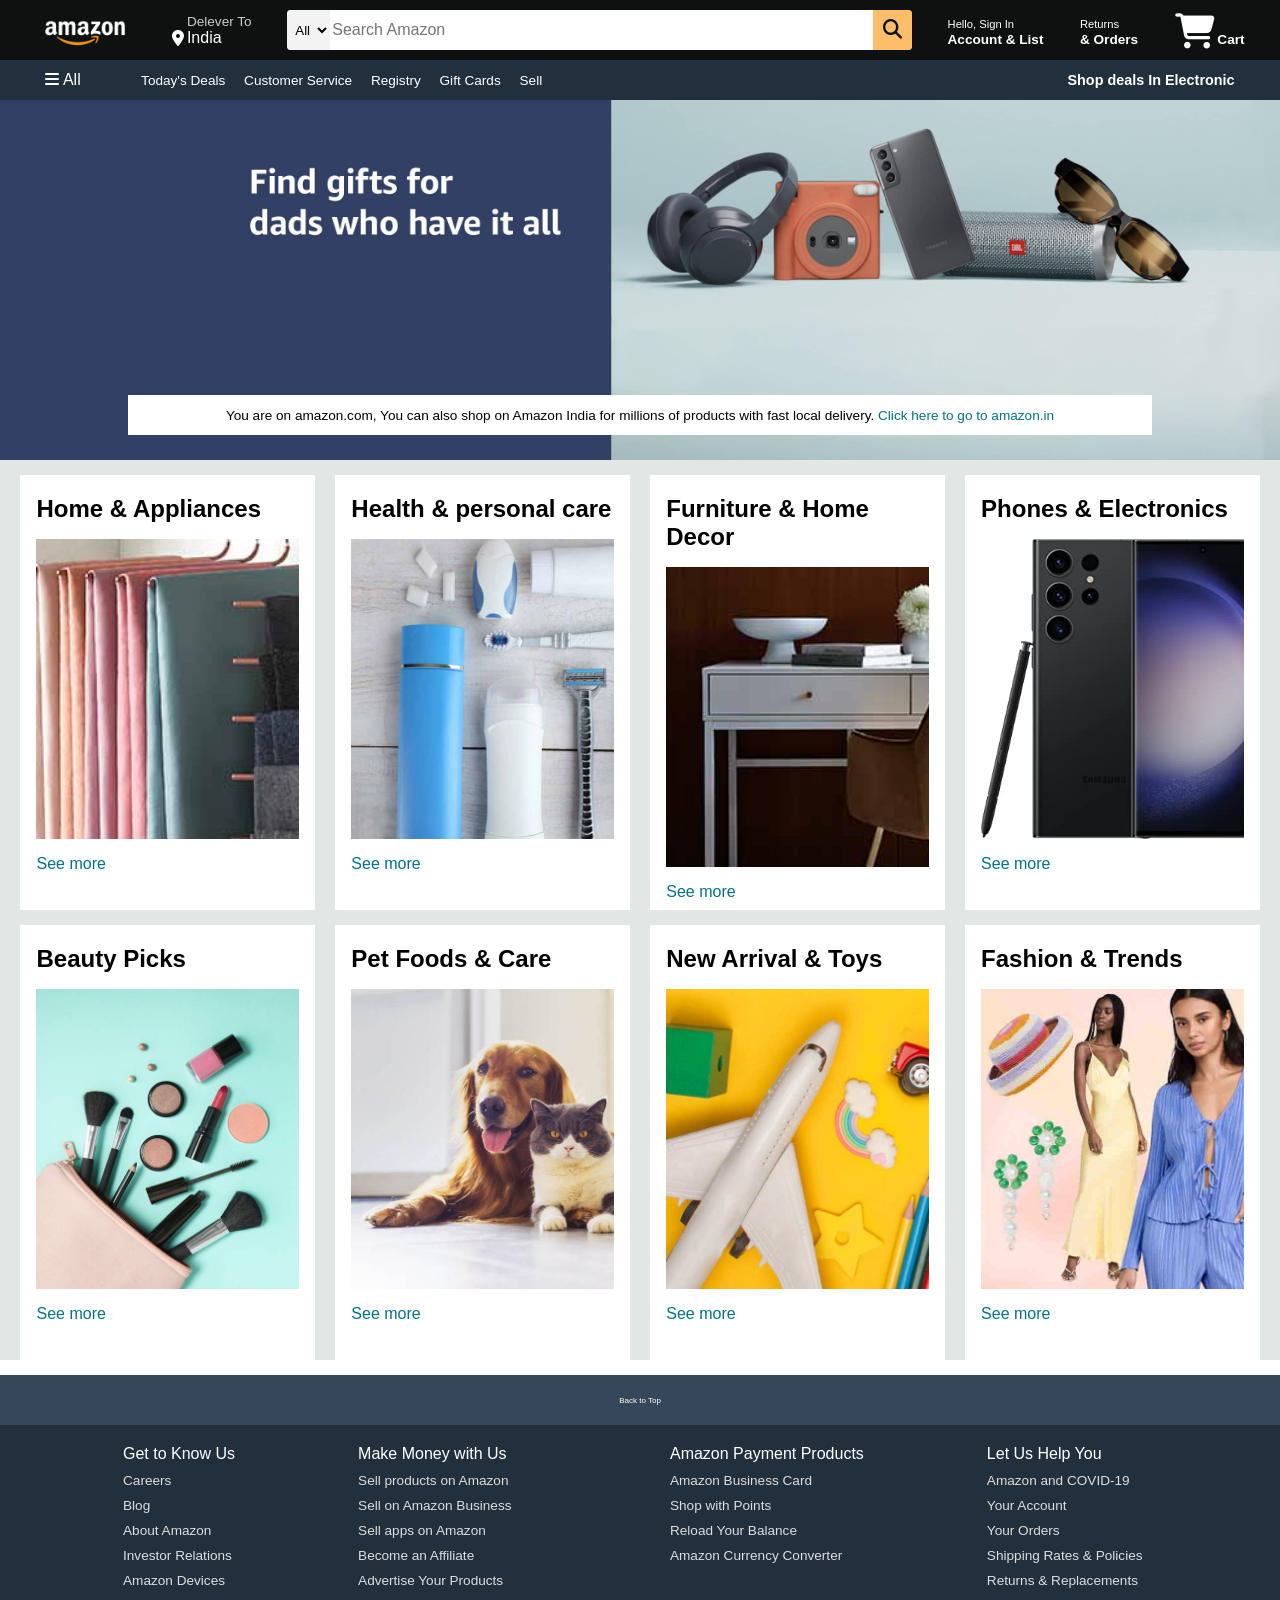
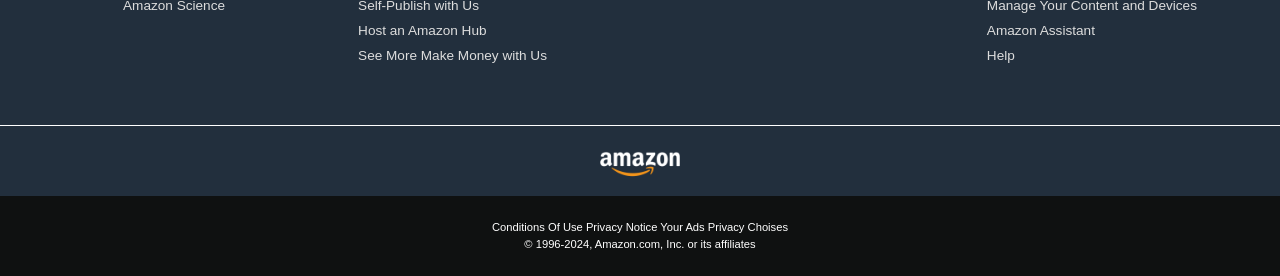
<file: index.html>
<!DOCTYPE html>
<html lang="en">
<head>
    <meta charset="UTF-8">
    <meta name="viewport" content="width=device-width, initial-scale=1.0">
    <title>Amazon.com</title>
    <link rel="stylesheet" href="https://cdnjs.cloudflare.com/ajax/libs/font-awesome/6.5.2/css/all.min.css" integrity="sha512-SnH5WK+bZxgPHs44uWIX+LLJAJ9/2PkPKZ5QiAj6Ta86w+fsb2TkcmfRyVX3pBnMFcV7oQPJkl9QevSCWr3W6A==" crossorigin="anonymous" referrerpolicy="no-referrer" />
    <link rel="stylesheet" href="style.css">
    <link rel="icon" href="./Assets/amazon_favicon_icon.png">
</head>
<body>
    <header>
        <div class="navbar">
            <div class="nav-logo border">
                <div class="logo"></div>
            </div>

            <div class="nav-address border">
               <p class="add-first"> Delever To</p>
                <div class="add-icon">
                    <i class="fa-solid fa-location-dot"></i>
                    <p class="add-sec">India</p>
                </div>
            </div>

            <div class="nav-search">
                <select class="search-select">
                    <option>All</option>
                </select>
                <input placeholder="Search Amazon" class="search-input">
                <div class="search-icon"><i class="fa-solid fa-magnifying-glass"></i></div>
            </div>

            <div class="nav-signin border">
                <p><span>Hello, Sign In</span></p>
                <p class="nav-second">Account & List</p>
            </div>

            <div class="nav-return border">
                <p><span>Returns</span></p>
                <p class="nav-second">& Orders</p>
            </div>

            <div class="nav-cart border">
                <i class="fa-solid fa-cart-shopping"></i>
                Cart
            </div>
        </div>

        <div class="panel">
            <div class="panel-all">
                <i class="fa-solid fa-bars"></i>
                All
            </div>

            <div class="panel-ops">
                <p>Today's Deals</p>
                <p>Customer Service</p>
                <p>Registry</p>
                <p>Gift Cards</p>
                <p>Sell</p>
            </div>

            <div class="panel-deals">
                Shop deals In Electronic
            </div>
        </div>
    </header>

    <div class="hero-section">
        <div class="hero-msg">
            <p>You are on amazon.com, You can also shop on Amazon India for millions of products with fast local delivery. <a href="#">Click here to go to amazon.in</a></p>
        </div>
    </div>

    <div class="shop-section">
        <div class="box1 box">
           <div class="box-content">
            <h2>Home & Appliances</h2>
            <div class="box-img" style="background-image: url('./Assets/box1_image.jpg');"></div>
            <a href="#">See more</a>
           </div>
        </div>

        <div class="box2 box">
            <div class="box-content">
                <h2>Health & personal care</h2>
                <div class="box-img" style="background-image: url('./Assets/box2_image.jpg');"></div>
                <a href="#">See more</a>
               </div>
        </div>

        <div class="box3 box">
            <div class="box-content">
                <h2>Furniture & Home Decor</h2>
                <div class="box-img" style="background-image: url('./Assets/box3_image.jpg');"></div>
                <a href="#">See more</a>
               </div>
        </div>

        <div class="box4 box">
            <div class="box-content">
                <h2>Phones & Electronics</h2>
                <div class="box-img" style="background-image: url('./Assets/box4_image.jpg');"></div>
                <a href="#">See more</a>
               </div>
        </div>

        <div class="box5 box">
            <div class="box-content">
             <h2>Beauty Picks</h2>
             <div class="box-img" style="background-image: url('./Assets/box5_image.jpg');"></div>
             <a href="#">See more</a>
            </div>
         </div>
         
         <div class="box6 box">
             <div class="box-content">
                 <h2>Pet Foods & Care</h2>
                 <div class="box-img" style="background-image: url('./Assets/box6_image.jpg');"></div>
                 <a href="#">See more</a>
                </div>
         </div>
 
         <div class="box7 box">
             <div class="box-content">
                 <h2>New Arrival & Toys</h2>
                 <div class="box-img" style="background-image: url('./Assets/box7_image.jpg');"></div>
                 <a href="#">See more</a>
                </div>
         </div>
 
         <div class="box8 box">
             <div class="box-content">
                 <h2>Fashion & Trends</h2>
                 <div class="box-img" style="background-image: url('./Assets/box8_image.jpg');"></div>
                 <a href="#">See more</a>
                </div>
         </div>
    </div>

    <footer>
        <div class="foot-panel1">
            Back to Top
        </div>

        <div class="foot-panel2">
            <ul>
                <p>Get to Know Us</p>
                <a>Careers</a>
                <a>Blog</a>
                <a>About Amazon</a>
                <a>Investor Relations</a>
                <a>Amazon Devices</a>
                <a>Amazon Science</a>
            </ul>

            <ul>
                <p>Make Money with Us</p>                
                <a>Sell products on Amazon</a>
                <a>Sell on Amazon Business</a>
                <a>Sell apps on Amazon</a>
                <a>Become an Affiliate</a>
                <a>Advertise Your Products</a>
                <a>Self-Publish with Us</a>
                <a>Host an Amazon Hub</a>
                <a>See More Make Money with Us</a>
            </ul>

            <ul>
                <p>Amazon Payment Products</p>
                <a>Amazon Business Card</a>
                <a>Shop with Points</a>
                <a>Reload Your Balance</a>
                <a>Amazon Currency Converter</a>
            </ul>

            <ul>
                <p>Let Us Help You</p>
                <a>Amazon and COVID-19</a>
                <a>Your Account</a>
                <a>Your Orders</a>
                <a>Shipping Rates & Policies</a>
                <a>Returns & Replacements</a>
                <a>Manage Your Content and Devices</a>
                 <a>Amazon Assistant</a>
                <a>Help</a>
            </ul>
        </div>

        <div class="foot-panel3">
            <div class="logo"></div>
        </div>

        <div class="foot-panel4">
            <div class="pages">
                <a>Conditions Of Use</a>
                <a>Privacy Notice</a>
                <a>Your Ads Privacy Choises</a>
            </div>

            <div class="copyright">
                <a>© 1996-2024, Amazon.com, Inc. or its affiliates</a>
            </div>
        </div>
    </footer>
</body>
</html>
</file>
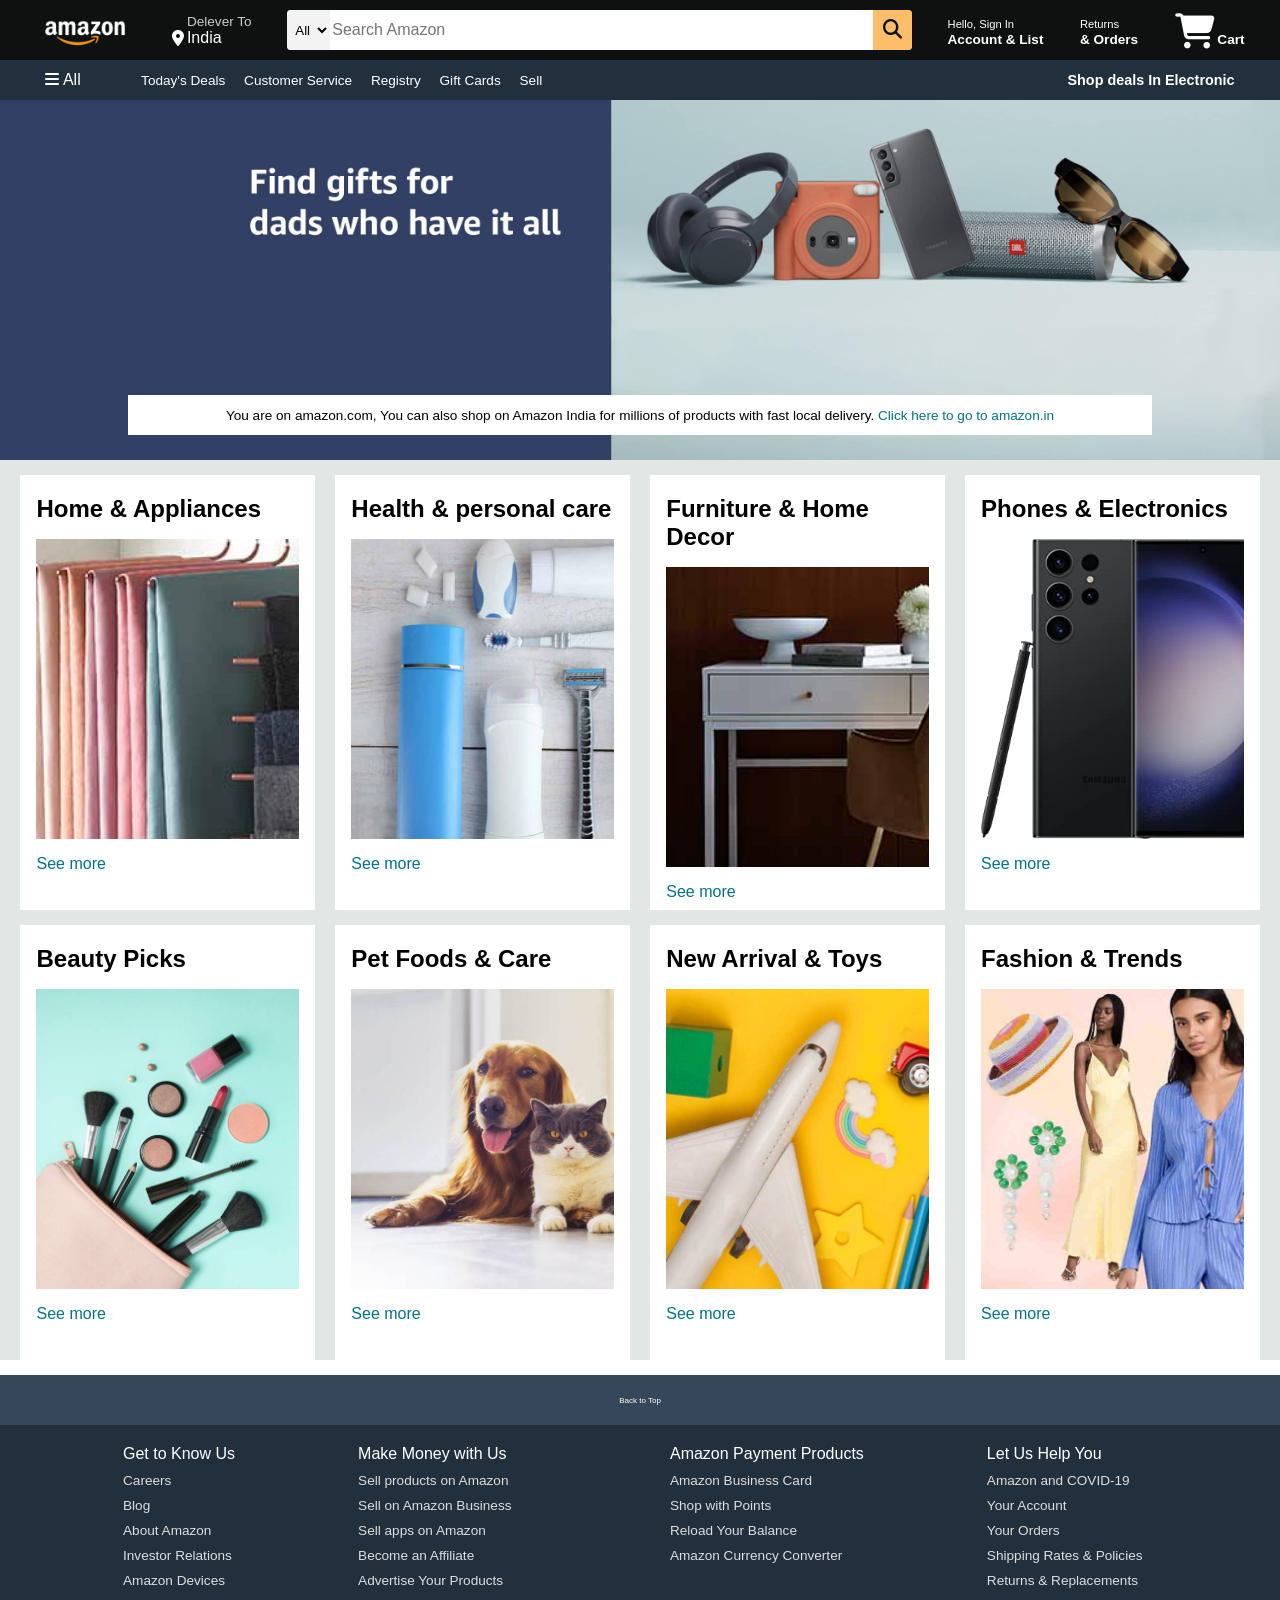
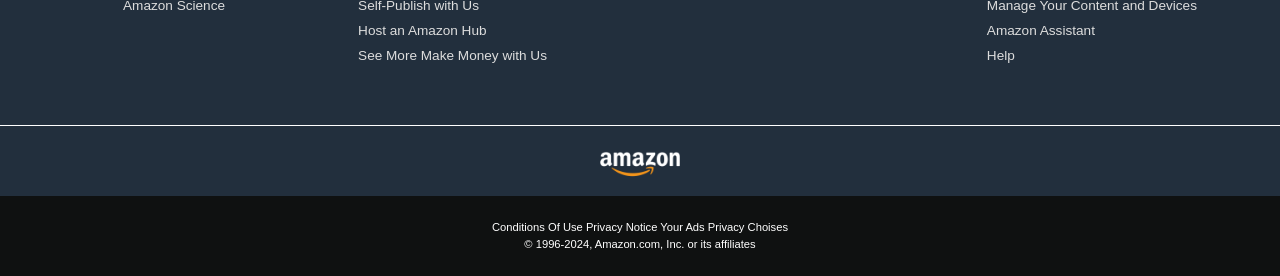
<file: Amazon.html>
<!DOCTYPE html>
<html lang="en">
<head>
    <meta charset="UTF-8">
    <meta name="viewport" content="width=device-width, initial-scale=1.0">
    <title>Amazon.com</title>
    <link rel="stylesheet" href="https://cdnjs.cloudflare.com/ajax/libs/font-awesome/6.5.2/css/all.min.css" integrity="sha512-SnH5WK+bZxgPHs44uWIX+LLJAJ9/2PkPKZ5QiAj6Ta86w+fsb2TkcmfRyVX3pBnMFcV7oQPJkl9QevSCWr3W6A==" crossorigin="anonymous" referrerpolicy="no-referrer" />
    <link rel="stylesheet" href="Amazon.css">
    <link rel="icon" href="./Assets/amazon_favicon_icon.png">
</head>
<body>
    <header>
        <div class="navbar">
            <div class="nav-logo border">
                <div class="logo"></div>
            </div>

            <div class="nav-address border">
               <p class="add-first"> Delever To</p>
                <div class="add-icon">
                    <i class="fa-solid fa-location-dot"></i>
                    <p class="add-sec">India</p>
                </div>
            </div>

            <div class="nav-search">
                <select class="search-select">
                    <option>All</option>
                </select>
                <input placeholder="Search Amazon" class="search-input">
                <div class="search-icon"><i class="fa-solid fa-magnifying-glass"></i></div>
            </div>

            <div class="nav-signin border">
                <p><span>Hello, Sign In</span></p>
                <p class="nav-second">Account & List</p>
            </div>

            <div class="nav-return border">
                <p><span>Returns</span></p>
                <p class="nav-second">& Orders</p>
            </div>

            <div class="nav-cart border">
                <i class="fa-solid fa-cart-shopping"></i>
                Cart
            </div>
        </div>

        <div class="panel">
            <div class="panel-all">
                <i class="fa-solid fa-bars"></i>
                All
            </div>

            <div class="panel-ops">
                <p>Today's Deals</p>
                <p>Customer Service</p>
                <p>Registry</p>
                <p>Gift Cards</p>
                <p>Sell</p>
            </div>

            <div class="panel-deals">
                Shop deals In Electronic
            </div>
        </div>
    </header>

    <div class="hero-section">
        <div class="hero-msg">
            <p>You are on amazon.com, You can also shop on Amazon India for millions of products with fast local delivery. <a href="#">Click here to go to amazon.in</a></p>
        </div>
    </div>

    <div class="shop-section">
        <div class="box1 box">
           <div class="box-content">
            <h2>Home & Appliances</h2>
            <div class="box-img" style="background-image: url('./Assets/box1_image.jpg');"></div>
            <a href="#">See more</a>
           </div>
        </div>

        <div class="box2 box">
            <div class="box-content">
                <h2>Health & personal care</h2>
                <div class="box-img" style="background-image: url('./Assets/box2_image.jpg');"></div>
                <a href="#">See more</a>
               </div>
        </div>

        <div class="box3 box">
            <div class="box-content">
                <h2>Furniture & Home Decor</h2>
                <div class="box-img" style="background-image: url('./Assets/box3_image.jpg');"></div>
                <a href="#">See more</a>
               </div>
        </div>

        <div class="box4 box">
            <div class="box-content">
                <h2>Phones & Electronics</h2>
                <div class="box-img" style="background-image: url('./Assets/box4_image.jpg');"></div>
                <a href="#">See more</a>
               </div>
        </div>

        <div class="box5 box">
            <div class="box-content">
             <h2>Beauty Picks</h2>
             <div class="box-img" style="background-image: url('./Assets/box5_image.jpg');"></div>
             <a href="#">See more</a>
            </div>
         </div>
         
         <div class="box6 box">
             <div class="box-content">
                 <h2>Pet Foods & Care</h2>
                 <div class="box-img" style="background-image: url('./Assets/box6_image.jpg');"></div>
                 <a href="#">See more</a>
                </div>
         </div>
 
         <div class="box7 box">
             <div class="box-content">
                 <h2>New Arrival & Toys</h2>
                 <div class="box-img" style="background-image: url('./Assets/box7_image.jpg');"></div>
                 <a href="#">See more</a>
                </div>
         </div>
 
         <div class="box8 box">
             <div class="box-content">
                 <h2>Fashion & Trends</h2>
                 <div class="box-img" style="background-image: url('./Assets/box8_image.jpg');"></div>
                 <a href="#">See more</a>
                </div>
         </div>
    </div>

    <footer>
        <div class="foot-panel1">
            Back to Top
        </div>

        <div class="foot-panel2">
            <ul>
                <p>Get to Know Us</p>
                <a>Careers</a>
                <a>Blog</a>
                <a>About Amazon</a>
                <a>Investor Relations</a>
                <a>Amazon Devices</a>
                <a>Amazon Science</a>
            </ul>

            <ul>
                <p>Make Money with Us</p>                
                <a>Sell products on Amazon</a>
                <a>Sell on Amazon Business</a>
                <a>Sell apps on Amazon</a>
                <a>Become an Affiliate</a>
                <a>Advertise Your Products</a>
                <a>Self-Publish with Us</a>
                <a>Host an Amazon Hub</a>
                <a>See More Make Money with Us</a>
            </ul>

            <ul>
                <p>Amazon Payment Products</p>
                <a>Amazon Business Card</a>
                <a>Shop with Points</a>
                <a>Reload Your Balance</a>
                <a>Amazon Currency Converter</a>
            </ul>

            <ul>
                <p>Let Us Help You</p>
                <a>Amazon and COVID-19</a>
                <a>Your Account</a>
                <a>Your Orders</a>
                <a>Shipping Rates & Policies</a>
                <a>Returns & Replacements</a>
                <a>Manage Your Content and Devices</a>
                 <a>Amazon Assistant</a>
                <a>Help</a>
            </ul>
        </div>

        <div class="foot-panel3">
            <div class="logo"></div>
        </div>

        <div class="foot-panel4">
            <div class="pages">
                <a>Conditions Of Use</a>
                <a>Privacy Notice</a>
                <a>Your Ads Privacy Choises</a>
            </div>

            <div class="copyright">
                <a>© 1996-2024, Amazon.com, Inc. or its affiliates</a>
            </div>
        </div>
    </footer>
</body>
</html>
</file>
<file: style.css>
*
{
    margin: 0;
    font-family: Arial, Helvetica, sans-serif;    
    border: border-box;
}

.navbar
{
    background-color: #0f1111;
    height: 60px;
    color: white;
    display: flex;
    align-items: center;
    justify-content: space-evenly;
}

/* box-1 */
.nav-logo
{
    height: 50px;
    width: 100px;
}

.logo
{
    background-image: url("./Assets/amazon_logo.png");
    background-size: cover;
    height: 50px;
    width: 100px;
    
}

.border
{
    border: 1px solid transparent;
}

.border:hover
{
    border: 1px solid white;
}

/* box-2 */
.add-first
{
    color: #cccccc;
    font-size: 0.85rem;
    margin-left: 15px;
}

.add-sec
{
    color: #ffffff;
    font-size: 1rem;
    margin-left: 3px;
}

.add-icon
{
    display: flex;
    align-items: center;
}

/* box-3 */
.nav-search
{
    display: flex;
    background-color: pink;
    width: 625px;
    height: 40px;
    border-radius: 4px;
    justify-content: space-between;
}

.nav-search:hover
{
    border: 2px solid orange;
}

.search-select
{
    background-color: #f3f3f3;
    width: 50px;
    text-align: center;
    border-top-left-radius: 4px;
    border-bottom-left-radius: 4px;
    border: none;
}

.search-input
{
    width: 100%;
    font-size: 1rem;
    border: none;
}

.search-icon
{
    width: 45px;
    display: flex;
    justify-content: center;
    align-items: center;
    font-size: 1.2rem;
    background-color: #febd68;
    border-top-right-radius: 4px;
    border-bottom-right-radius: 4px;
    color: #0f1111;

}

/* box-4 & box-5 */
span
{
    font-size: 0.7rem;

}

.nav-second
{
    font-size: 0.85rem;
    font-weight: 700;
}

/* box-6 */
.nav-cart i
{
    font-size: 35px;
    height: 30px;

}

.nav-cart
{
    font-size: 0.85rem;
    font-weight: 700;
}

/* panel  */
.panel
{
    height: 40px;
    background-color: #222f3d;
    display: flex;
    color: white;
    align-items: center;
    justify-content: space-evenly;
}

.panel-ops p
{
    display: inline;
    margin-left: 15px;

}

.panel-ops
{
    width: 70%;
    font-size: 0.85rem;
}

.panel-deals
{
    font-size: 0.9rem;
    font-weight: 700;
}

/* hero section */
.hero-section
{
    background-image: url("./Assets/hero_image.jpg");
    background-size: cover;
    height: 360px;
    display: flex;
    justify-content: center;
    align-items: flex-end;
}

.hero-msg
{
    background-color: #ffffff;
    color: #000000;
    height: 40px;
    display: flex;
    align-items: center;
    justify-content: center;
    font-size: 0.85rem;
    width: 80%;
    margin-bottom: 25px;

}

.hero-msg a
{
    color: #007185;
    text-decoration: none;
}

/* box section */
.shop-section
{
     display: flex;    
     flex-wrap: wrap;
     justify-content: space-evenly;
     background-color: #e2e7e6;

}

.box
{
    height: 400px;
    width: 23%;
    background-color: #ffffff;
    padding: 20px 0px 15px;
    margin-top: 15px;
}

.box-img
{
    height: 300px;
    background-size: cover;
    margin-top: 1rem;
    margin-bottom: 1rem;
}

.box-content
{
    margin-left: 1rem;
    margin-right: 1rem;
}

.box-content a
{
    color: #007185;
    text-decoration: none;

}

/* footer */
footer
{
    margin-top: 15px;
}

.foot-panel1
{
    background-color: #37475a;
    color: #ffffff;
    height: 50px;
    display: flex;
    justify-content: center;
    align-items: center;
    font-size: 0.5rem;
}

.foot-panel2
{
    background-color: #222f3d;
    color: #ffffff;
    height: 300px;
    display: flex;
    justify-content: space-evenly;
}

ul
{
    margin-top: 20px;
}

.foot-panel2 ul a 
{
    display: block;
    font-size: 0.85rem;
    margin-top: 10px;
    color: #dddddd;
}

.foot-panel3
{
    background-color: #222f3d;
    color: #ffffff;
    border-top: 0.5px solid white;
    height: 70px;
    display: flex;
    justify-content: center;
    align-items: center;

}

.foot-panel4
{
    background-color: #0f1111;
    color: #ffffff;
    height: 80px;
    text-align: center;
    font-size: 0.7rem;
}

.pages
{
    padding-top: 25px; 
}

.copyright
{
    padding-top: 5px;
}
</file>
<file: Amazon.css>
*
{
    margin: 0;
    font-family: Arial, Helvetica, sans-serif;    
    border: border-box;
}

.navbar
{
    background-color: #0f1111;
    height: 60px;
    color: white;
    display: flex;
    align-items: center;
    justify-content: space-evenly;
}

/* box-1 */
.nav-logo
{
    height: 50px;
    width: 100px;
}

.logo
{
    background-image: url("./Assets/amazon_logo.png");
    background-size: cover;
    height: 50px;
    width: 100px;
    
}

.border
{
    border: 1px solid transparent;
}

.border:hover
{
    border: 1px solid white;
}

/* box-2 */
.add-first
{
    color: #cccccc;
    font-size: 0.85rem;
    margin-left: 15px;
}

.add-sec
{
    color: #ffffff;
    font-size: 1rem;
    margin-left: 3px;
}

.add-icon
{
    display: flex;
    align-items: center;
}

/* box-3 */
.nav-search
{
    display: flex;
    background-color: pink;
    width: 625px;
    height: 40px;
    border-radius: 4px;
    justify-content: space-between;
}

.nav-search:hover
{
    border: 2px solid orange;
}

.search-select
{
    background-color: #f3f3f3;
    width: 50px;
    text-align: center;
    border-top-left-radius: 4px;
    border-bottom-left-radius: 4px;
    border: none;
}

.search-input
{
    width: 100%;
    font-size: 1rem;
    border: none;
}

.search-icon
{
    width: 45px;
    display: flex;
    justify-content: center;
    align-items: center;
    font-size: 1.2rem;
    background-color: #febd68;
    border-top-right-radius: 4px;
    border-bottom-right-radius: 4px;
    color: #0f1111;

}

/* box-4 & box-5 */
span
{
    font-size: 0.7rem;

}

.nav-second
{
    font-size: 0.85rem;
    font-weight: 700;
}

/* box-6 */
.nav-cart i
{
    font-size: 35px;
    height: 30px;

}

.nav-cart
{
    font-size: 0.85rem;
    font-weight: 700;
}

/* panel  */
.panel
{
    height: 40px;
    background-color: #222f3d;
    display: flex;
    color: white;
    align-items: center;
    justify-content: space-evenly;
}

.panel-ops p
{
    display: inline;
    margin-left: 15px;

}

.panel-ops
{
    width: 70%;
    font-size: 0.85rem;
}

.panel-deals
{
    font-size: 0.9rem;
    font-weight: 700;
}

/* hero section */
.hero-section
{
    background-image: url("./Assets/hero_image.jpg");
    background-size: cover;
    height: 360px;
    display: flex;
    justify-content: center;
    align-items: flex-end;
}

.hero-msg
{
    background-color: #ffffff;
    color: #000000;
    height: 40px;
    display: flex;
    align-items: center;
    justify-content: center;
    font-size: 0.85rem;
    width: 80%;
    margin-bottom: 25px;

}

.hero-msg a
{
    color: #007185;
    text-decoration: none;
}

/* box section */
.shop-section
{
     display: flex;    
     flex-wrap: wrap;
     justify-content: space-evenly;
     background-color: #e2e7e6;

}

.box
{
    height: 400px;
    width: 23%;
    background-color: #ffffff;
    padding: 20px 0px 15px;
    margin-top: 15px;
}

.box-img
{
    height: 300px;
    background-size: cover;
    margin-top: 1rem;
    margin-bottom: 1rem;
}

.box-content
{
    margin-left: 1rem;
    margin-right: 1rem;
}

.box-content a
{
    color: #007185;
    text-decoration: none;

}

/* footer */
footer
{
    margin-top: 15px;
}

.foot-panel1
{
    background-color: #37475a;
    color: #ffffff;
    height: 50px;
    display: flex;
    justify-content: center;
    align-items: center;
    font-size: 0.5rem;
}

.foot-panel2
{
    background-color: #222f3d;
    color: #ffffff;
    height: 300px;
    display: flex;
    justify-content: space-evenly;
}

ul
{
    margin-top: 20px;
}

.foot-panel2 ul a 
{
    display: block;
    font-size: 0.85rem;
    margin-top: 10px;
    color: #dddddd;
}

.foot-panel3
{
    background-color: #222f3d;
    color: #ffffff;
    border-top: 0.5px solid white;
    height: 70px;
    display: flex;
    justify-content: center;
    align-items: center;

}

.foot-panel4
{
    background-color: #0f1111;
    color: #ffffff;
    height: 80px;
    text-align: center;
    font-size: 0.7rem;
}

.pages
{
    padding-top: 25px; 
}

.copyright
{
    padding-top: 5px;
}
</file>
